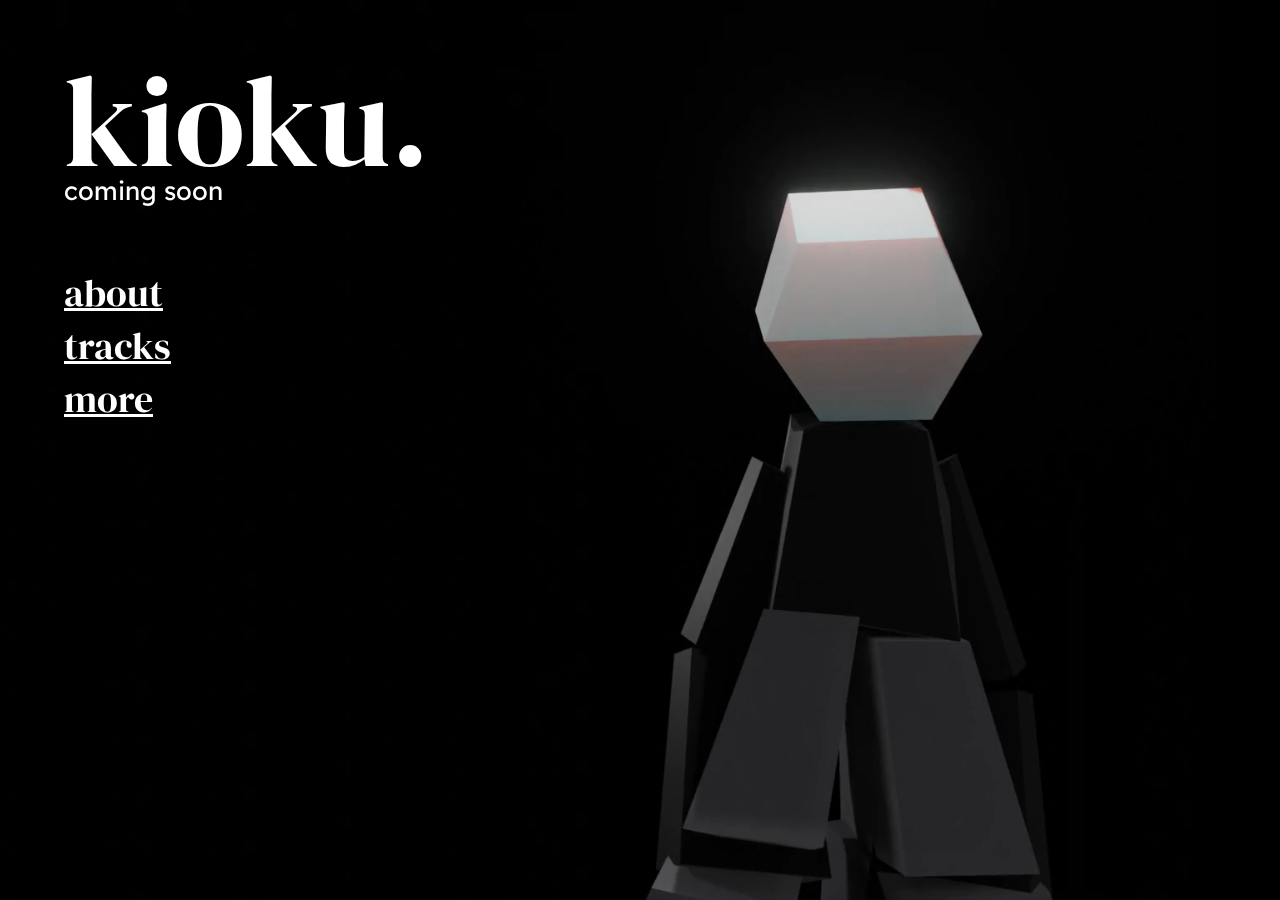
<file: index.html>
﻿    <!DOCTYPE html>

    <html lang="en" xmlns="http://www.w3.org/1999/xhtml">
    <head>
        <meta name="viewport" content="width=device-width, initial-scale=1.0">

        <meta charset="utf-8" />
        <title>Kioku</title>
        <link rel="icon" href="images/logo.ico" type="image/x-icon">
        <link rel="stylesheet" href="main_style.css" />
        <style>
        </style>
    </head>
<body>
    <div id="fadeMe" class="fade-out-div">
        <div class="rightcontainer">
            <video autoplay loop muted plays-inline class="video" style="bottom: 0; position: absolute; object-fit:cover; height:100%; z-index: -1;">
                <source src="videos/idle.mp4" type="video/mp4" />
            </video>
        </div>


        <div id="left_container" class="fadein">

            <div class="title" style="color: white; font-family: 'DM Serif Display',serif; margin-top: 5vw; margin-bottom:5vw; line-height: 0.9">
                kioku.
                <div class="sub_title" style="color: white; font-family: 'Lexend', sans-serif;margin: 0; padding: 0;">
                    coming soon
                </div>
            </div>

            <a class="buttons" href="about.html">
                about
            </a><br />
            <a class="buttons" href="tracks.html">
                tracks
            </a><br />
            <a class="buttons" href="more.html">
                more
            </a>
        </div>
    </div>
    <script>
        window.addEventListener('pageshow', function (event) {
            const fadeMe = document.getElementById('fadeMe');

            // Check if the page is being loaded or restored from the cache
            if (event.persisted) {
                // If the page is loaded or restored from the cache, remove the fade-out class
                fadeMe.classList.remove('fade-out');
            }
        });
        document.querySelectorAll('.buttons').forEach(function (link) {
            link.addEventListener('click', function (event) {
                event.preventDefault(); // Prevent the default navigation behavior

                const fadeMe = document.getElementById('fadeMe');
                fadeMe.classList.add('fade-out');

                // Wait for the animation to complete before navigating
                setTimeout(function () {
                    window.location.href = event.target.href;
                }, 500); // 0.5s is the duration of the fade-out animation
            });
        });

    </script>
</body>
</html>
</file>
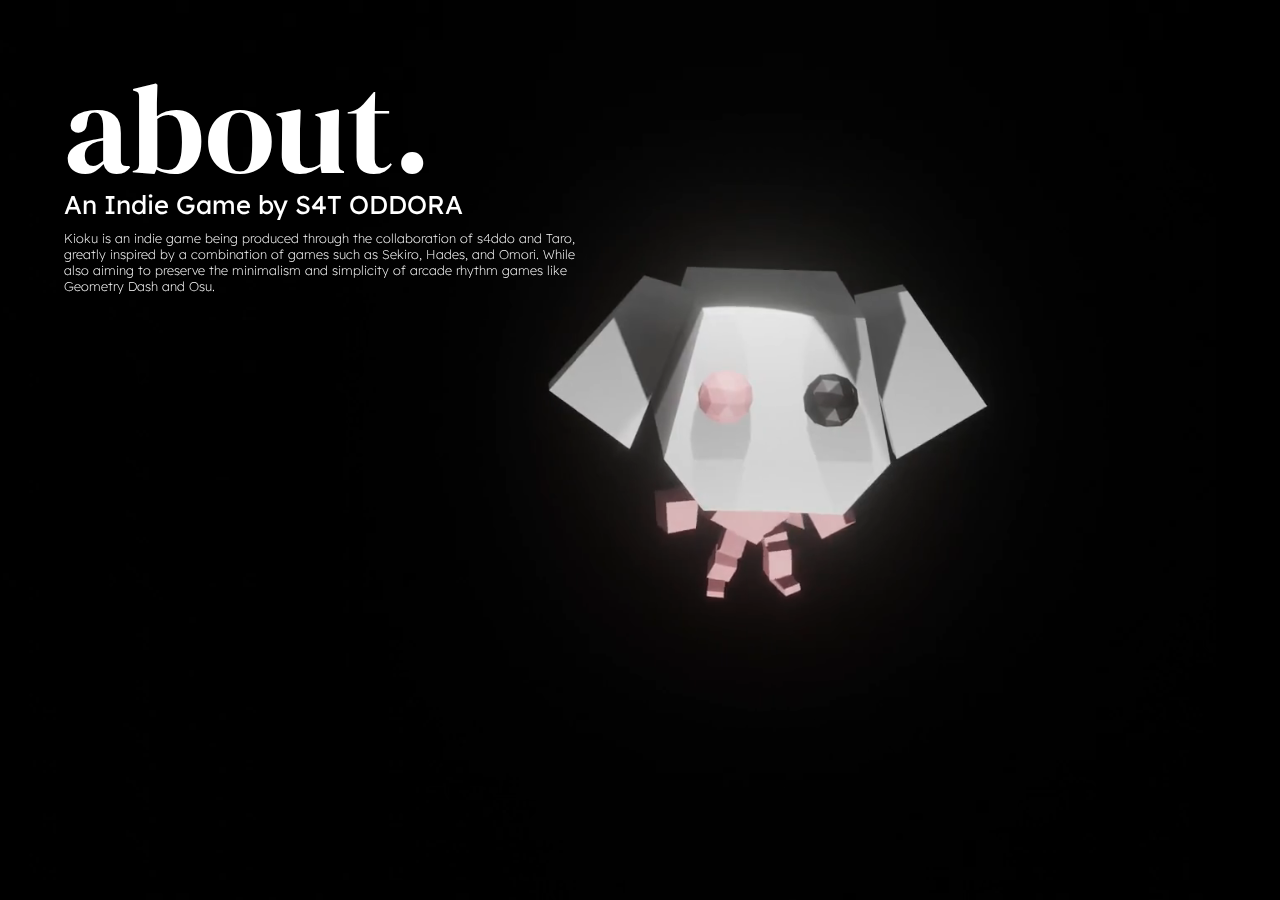
<file: about.html>
﻿<!DOCTYPE html>

<html lang="en" xmlns="http://www.w3.org/1999/xhtml">
<head>
    <meta name="viewport" content="width=device-width, initial-scale=1.0">

    <meta charset="utf-8" />
    <title>About</title>
    <link rel="icon" href="images/logo.ico" type="image/x-icon">
    <link rel="stylesheet" href="main_style.css" />

    <style>
    </style>
</head>
<body>
    <div id="fadeMe" class="fade-out-div">
        <div class="rightcontainer" style="animation-name: fadeup; animation-duration: 1s;">
            <video autoplay loop muted plays-inline class="video" style="bottom: 0; position: absolute; object-fit:cover; height:100%; z-index: -1;">
                <source src="videos/enemy.mp4" type="video/mp4" />
            </video>
        </div>


        <div id="left_container" class="fadein">

            <div class="title" style="color: white; font-family: 'DM Serif Display',serif; margin-left: 0; margin-top: 5vw; line-height: 1">
                about.
                <div class="sub_title"style="color: white; font-family: 'Lexend', sans-serif;margin: 0; padding: 0;">
                    An Indie Game by S4T ODDORA
                </div>
            </div>

            <p class="texts" style="color: white; font-family: 'Lexend', sans-serif; font-weight: 200;">

                Kioku is an indie game being produced through the collaboration of s4ddo and Taro, greatly inspired by a combination of games such as Sekiro, Hades, and Omori. While also aiming to preserve the minimalism and simplicity of arcade rhythm games like Geometry Dash and Osu.
            </p>
        </div>
    </div>
    <script>

        window.addEventListener('pageshow', function (event) {
            const fadeMe = document.getElementById('fadeMe');

            // Check if the page is being loaded or restored from the cache
            if (event.persisted) {
                // If the page is loaded or restored from the cache, remove the fade-out class
                fadeMe.classList.remove('fade-out');
            }
        });


        document.querySelectorAll('.buttons').forEach(function (link) {
            link.addEventListener('click', function (event) {
                event.preventDefault(); // Prevent the default navigation behavior

                const fadeMe = document.getElementById('fadeMe');
                fadeMe.classList.add('fade-out');

                // Wait for the animation to complete before navigating
                setTimeout(function () {
                    window.location.href = event.target.href;
                }, 500); // 0.5s is the duration of the fade-out animation
            });
        });


    </script>
</body>
</html>
</file>
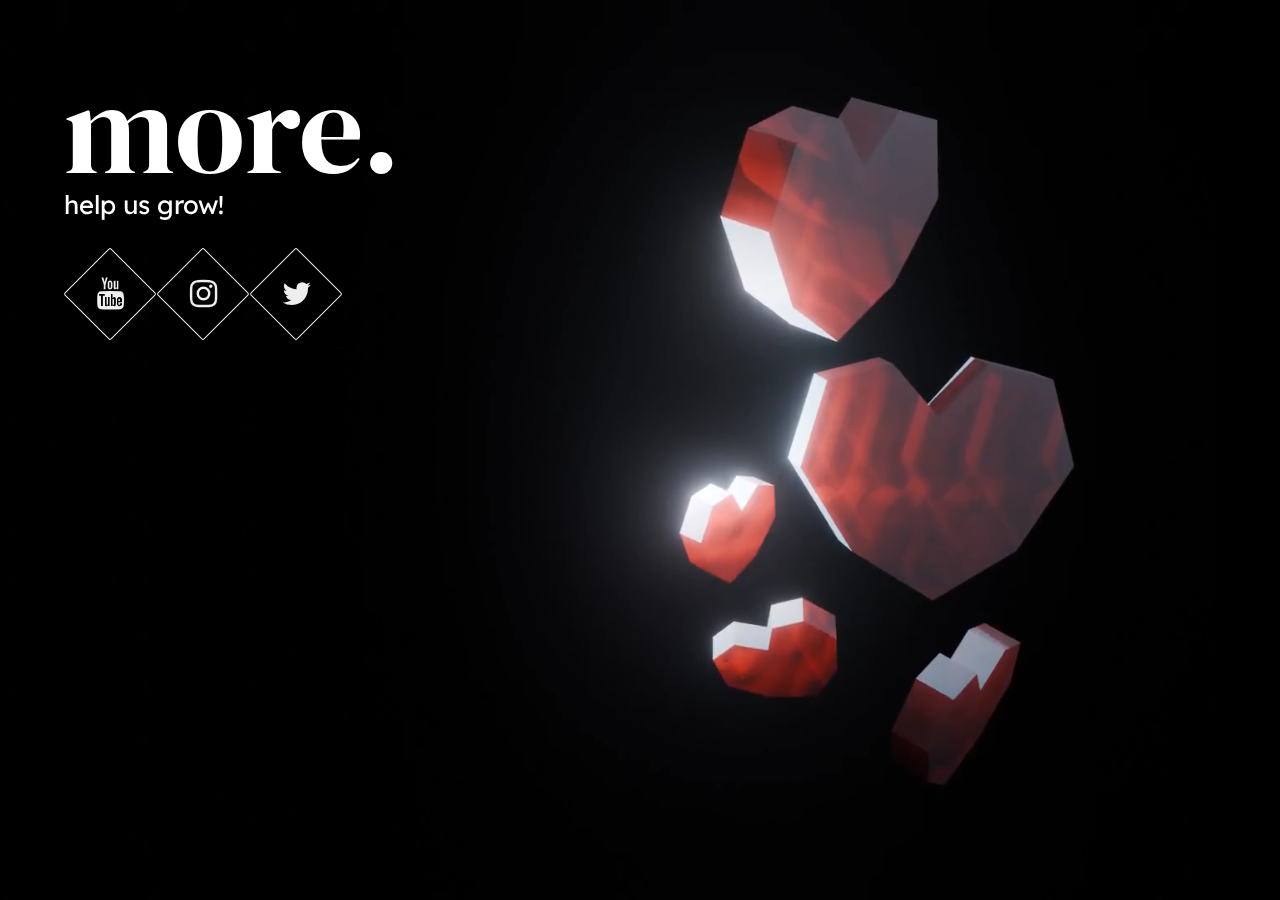
<file: more.html>
﻿<!DOCTYPE html>

<html lang="en" xmlns="http://www.w3.org/1999/xhtml">
<head>
    <meta name="viewport" content="width=device-width, initial-scale=1.0">

    <meta charset="utf-8" />
    <title>More</title>
    <link rel="icon" href="images/logo.ico" type="image/x-icon">
    <link rel="stylesheet" href="main_style.css" />

    <style>
        @import url('https://maxcdn.bootstrapcdn.com/font-awesome/4.3.0/css/font-awesome.min.css');

        .footer-social-links {
            font-size: 14px;
            text-align: left;
            margin-top: 5%;
        }

            .footer-social-links a {
                width: 5vw;
                height: 5vw;
                line-height: 6vw !important;
                position: relative;
                margin: 0 1vw;
                text-align: center;
                display: inline-block;
                color: #111;
                -webkit-transition: all 0.27s cubic-bezier(0.300, 0.100, 0.580, 1.000);
                -moz-transition: all 0.27s cubic-bezier(0.300, 0.100, 0.580, 1.000);
                -o-transition: all 0.27s cubic-bezier(0.300, 0.100, 0.580, 1.000);
                -ms-transition: all 0.27s cubic-bezier(0.300, 0.100, 0.580, 1.000);
                transition: all 0.27s cubic-bezier(0.300, 0.100, 0.580, 1.000);
            }

                .footer-social-links a i,
                .footer-social-links a span {
                    position: relative;
                    top: 2px;
                    left: 2px;
                }

                .footer-social-links a:before {
                    content: "";
                    display: inline-block;
                    width: 100%;
                    height: 100%;
                    position: absolute;
                    top: 0;
                    left: 0;
                    border: 1px solid #111;
                    -webkit-border-radius: 2px;
                    -moz-border-radius: 2px;
                    border-radius: 2px;
                    -webkit-transform: rotate(45deg);
                    -moz-transform: rotate(45deg);
                    -o-transform: rotate(45deg);
                    -ms-transform: rotate(45deg);
                    transform: rotate(45deg);
                    -webkit-transition: all 0.27s cubic-bezier(0.300, 0.100, 0.580, 1.000);
                    -moz-transition: all 0.27s cubic-bezier(0.300, 0.100, 0.580, 1.000);
                    -o-transition: all 0.27s cubic-bezier(0.300, 0.100, 0.580, 1.000);
                    -ms-transition: all 0.27s cubic-bezier(0.300, 0.100, 0.580, 1.000);
                    transition: all 0.27s cubic-bezier(0.300, 0.100, 0.580, 1.000);
                }

                .footer-social-links a:hover {
                    color: #fff;
                }

                    .footer-social-links a:hover:before {
                        background: #111;
                    }

        .fa {
            font-size: 2.5vw;
        }
        @media only screen and (max-width: 767px) {
            .fa {
                font-size: 5vw;
            }
            .footer-social-links a {
                width: 15vw;
                height: 15vw;
                line-height: 15vw !important;
                position: relative;
                margin: 0 3vw;
                text-align: center;
                display: inline-block;
                color: #111;
                -webkit-transition: all 0.27s cubic-bezier(0.300, 0.100, 0.580, 1.000);
                -moz-transition: all 0.27s cubic-bezier(0.300, 0.100, 0.580, 1.000);
                -o-transition: all 0.27s cubic-bezier(0.300, 0.100, 0.580, 1.000);
                -ms-transition: all 0.27s cubic-bezier(0.300, 0.100, 0.580, 1.000);
                transition: all 0.27s cubic-bezier(0.300, 0.100, 0.580, 1.000);
            }
        }

    </style>
</head>
<body>
    <div id="fadeMe" class="fade-out-div">
        <div class="rightcontainer" style="animation-name: fadeup; animation-duration: 1s;">
            <video autoplay loop muted plays-inline class="video" style="bottom: 0; position: absolute; object-fit:cover; height:100%; z-index: -1;">
                <source src="videos/more.mp4" type="video/mp4" />
            </video>
        </div>


        <div id="left_container" class="fadein">

            <div class="title"style="color: white; font-family: 'DM Serif Display',serif; margin-left: 0; margin-top: 5vw; line-height: 1">
                more.
                <div class="sub_title" style="color: white; font-family: 'Lexend', sans-serif; margin: 0; padding: 0;">
                    help us grow!
                </div>
            </div>
            <br />
            <div class="footer-social-links" style="filter: invert(100%);">
                <a href="https://www.youtube.com/@KIOKU-cf4cg" title="Youtube" target="_blank"><i class="fa fa-youtube"></i></a>
                <a href="https://www.instagram.com/s4toddora/" title="Instagram" target="_blank"><i class="fa fa-instagram"></i></a>
                <a href="https://twitter.com/S4TODDORA" title="Twitter" target="_blank"><i class="fa fa-twitter"></i></a>
            </div>
        </div>
    </div>
    <script>

        window.addEventListener('pageshow', function (event) {
            const fadeMe = document.getElementById('fadeMe');

            // Check if the page is being loaded or restored from the cache
            if (event.persisted) {
                // If the page is loaded or restored from the cache, remove the fade-out class
                fadeMe.classList.remove('fade-out');
            }
        });


        document.querySelectorAll('.buttons').forEach(function (link) {
            link.addEventListener('click', function (event) {
                event.preventDefault(); // Prevent the default navigation behavior

                const fadeMe = document.getElementById('fadeMe');
                fadeMe.classList.add('fade-out');

                // Wait for the animation to complete before navigating
                setTimeout(function () {
                    window.location.href = event.target.href;
                }, 500); // 0.5s is the duration of the fade-out animation
            });
        });


    </script>
</body>
</html>
</file>
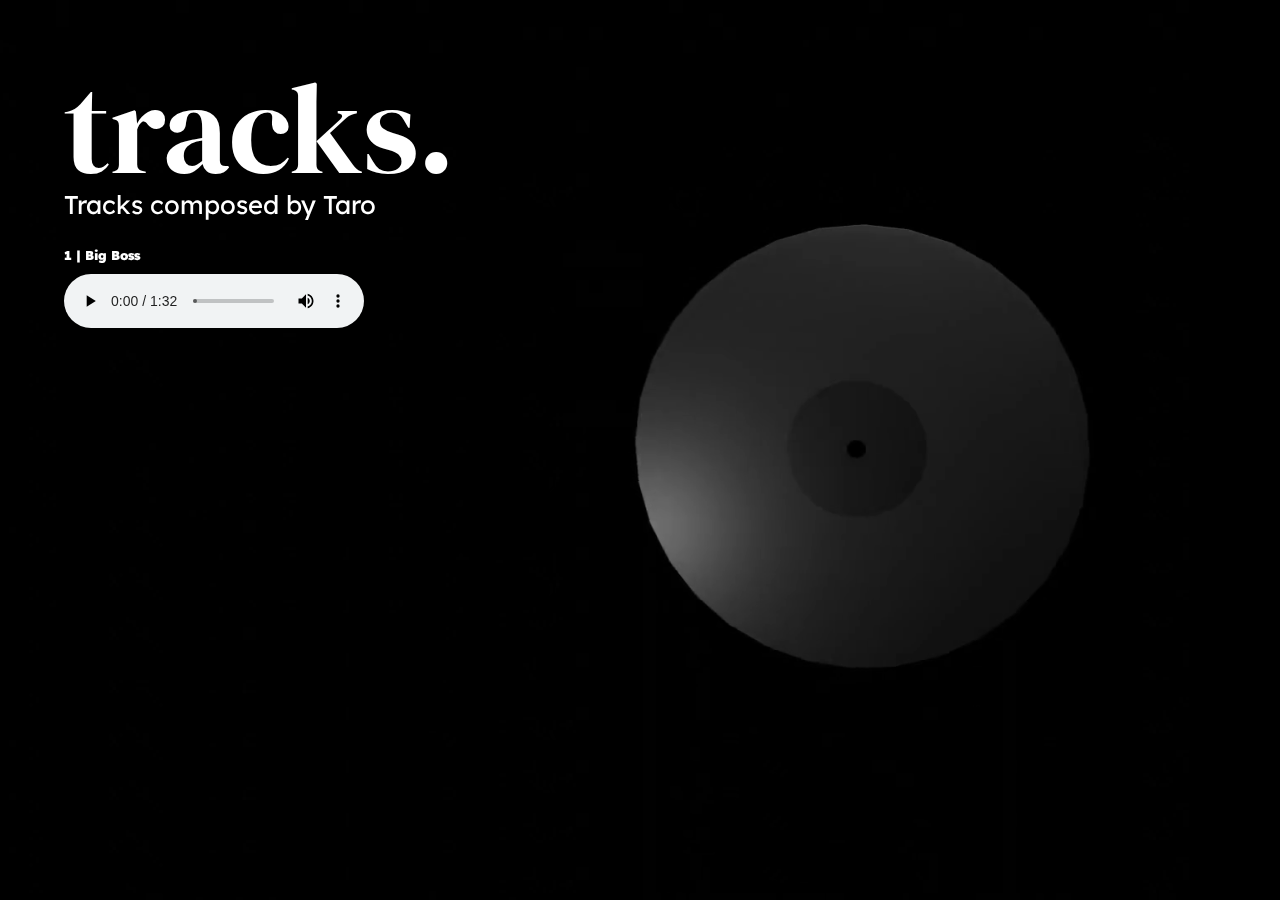
<file: tracks.html>
﻿<!DOCTYPE html>

<html lang="en" xmlns="http://www.w3.org/1999/xhtml">
<head>
    <meta name="viewport" content="width=device-width, initial-scale=1.0">

    <meta charset="utf-8" />
    <title>racksT</title>
    <link rel="icon" href="images/logo.ico" type="image/x-icon">
    <link rel="stylesheet" href="main_style.css" />

    <style>
    </style>
</head>
<body>
    <div id="fadeMe" class="fade-out-div">
        <div class="rightcontainer"style="animation-name: fadeup; animation-duration: 1s;">
            <video autoplay loop muted plays-inline class="video" style="bottom: 0; position: absolute; object-fit:cover; height:100%; z-index: -1;">
                <source src="videos/track.mp4" type="video/mp4" />
            </video>
        </div>


        <div id="left_container" class="fadein">

            <div class="title"style="color: white; font-family: 'DM Serif Display',serif; margin-left: 0; margin-top: 5vw; line-height: 1">
                tracks.
                <div class="sub_title"style="color: white; font-family: 'Lexend', sans-serif; margin: 0; padding: 0;">
                    Tracks composed by Taro
                </div>
            </div>
            <br />
            <div>
                <div class="texts" style="color: white; font-family: 'Lexend', sans-serif; font-weight: 900; line-height: 3 ">
                    1 | Big Boss
                </div>
                <audio controls>
                    <source src="music/big_boss.mp3" type="audio/mp3">
                    Your browser does not support the audio element.
                </audio>
            </div>

        </div>
    </div>
    <script>

        window.addEventListener('pageshow', function (event) {
            const fadeMe = document.getElementById('fadeMe');

            // Check if the page is being loaded or restored from the cache
            if (event.persisted) {
                // If the page is loaded or restored from the cache, remove the fade-out class
                fadeMe.classList.remove('fade-out');
            }
        });


        document.querySelectorAll('.buttons').forEach(function (link) {
            link.addEventListener('click', function (event) {
                event.preventDefault(); // Prevent the default navigation behavior

                const fadeMe = document.getElementById('fadeMe');
                fadeMe.classList.add('fade-out');

                // Wait for the animation to complete before navigating
                setTimeout(function () {
                    window.location.href = event.target.href;
                }, 500); // 0.5s is the duration of the fade-out animation
            });
        });


    </script>
</body>
</html>
</file>
<file: main_style.css>
﻿
@import url('https://fonts.googleapis.com/css2?family=DM+Serif+Display:ital@0;1&family=Poor+Story&display=swap');
@import url('https://fonts.googleapis.com/css2?family=DM+Serif+Display:ital@0;1&family=Lexend:wght@100..900&family=Poor+Story&display=swap');
html, body {
    margin: 0;
    height: 100%;
    width: 100%;
    overflow: hidden;
    position: fixed;

}

@keyframes fadein {
    from {
        opacity: 0;
        transform: translateY(-20px);
    }

    to {
        opacity: 1;
        transform: none;
    }
}

@keyframes fadeup {
    from {
        opacity: 0.2;
        transform: scale(100%) translateY(40px);
    }

    to {
        opacity: 1;
        transform: none;
    }
}

@keyframes fadeside {
    from {
        opacity: 0.2;
        transform: scale(100%) translateX(-50px);
    }

    to {
        opacity: 1;
        transform: none;
    }
}

.fadein {
    animation-name: fadein;
    animation-duration: 1s;
}

body {
    background: black;
    background-size: cover;
    overflow: clip;
}

#left_container {
    display: block;
    width: 40vw;
    padding-left: 5vw;
    padding-right: 5vw;
}

.buttons {
    color: white;
    font-family: 'DM Serif Display',serif;
    font-size: 3vw;
    margin-left: 0;
    transition: all 0.25s;
}

    .buttons:hover {
        color: aquamarine;
    }


.fade-out-div {
    transition: opacity 0.5s ease;
    opacity: 1;
}

    .fade-out-div.fade-out {
        opacity: 0;
    }

.title{
    font-size: 10vw;
}
.texts {
    font-size: 1vw;
}
.sub_title {
    font-size: 2vw;
}

.rightcontainer {
    display: block;
    position: absolute;
    right: 0;
    top: 0;
    width: 50%;
    height: 100%;
    animation-name: fadeside;
    animation-duration: 1s;
    z-index: -1;
}

.video{
    right:10%;
}

@media only screen and (max-width: 767px) {
    #left_container {
        display: block;
        width: 90vw;
        height: 50vh;
        padding-left: 5vw;
        padding-right: 5vw;
    }
    .rightcontainer {
        display: block;
        position: absolute;
        right: 0;
        top: unset;
        bottom: 0;
        width: 100%;
        height: 75%;
        animation-name: fadeup;
        animation-duration: 1s;
    }


    .title {
        font-size: 25vw;
    }
    .sub_title {
        font-size: 5vw;
    }
    .texts {
        font-size: 4vw;
    }
    .buttons {
        font-size: 8vw;
    }

    .video {
        right: -20%;
    }
}
</file>
